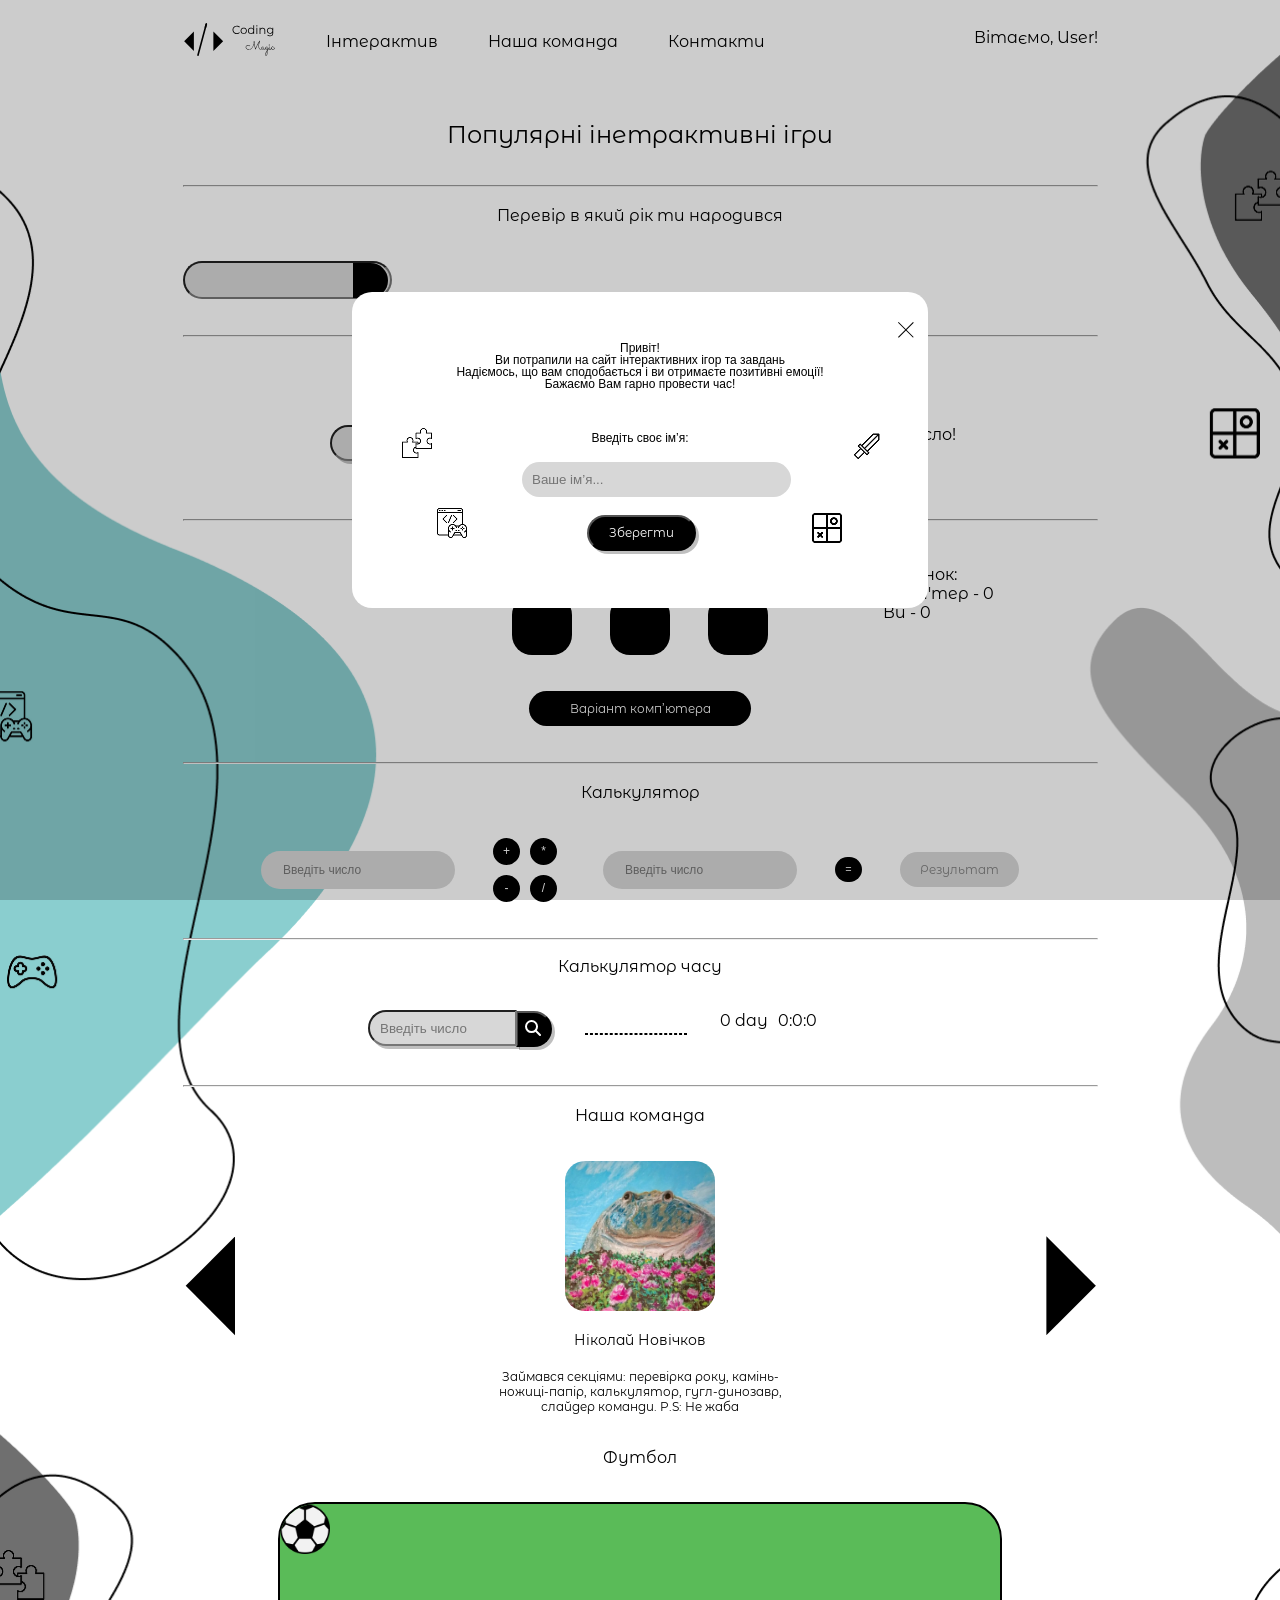
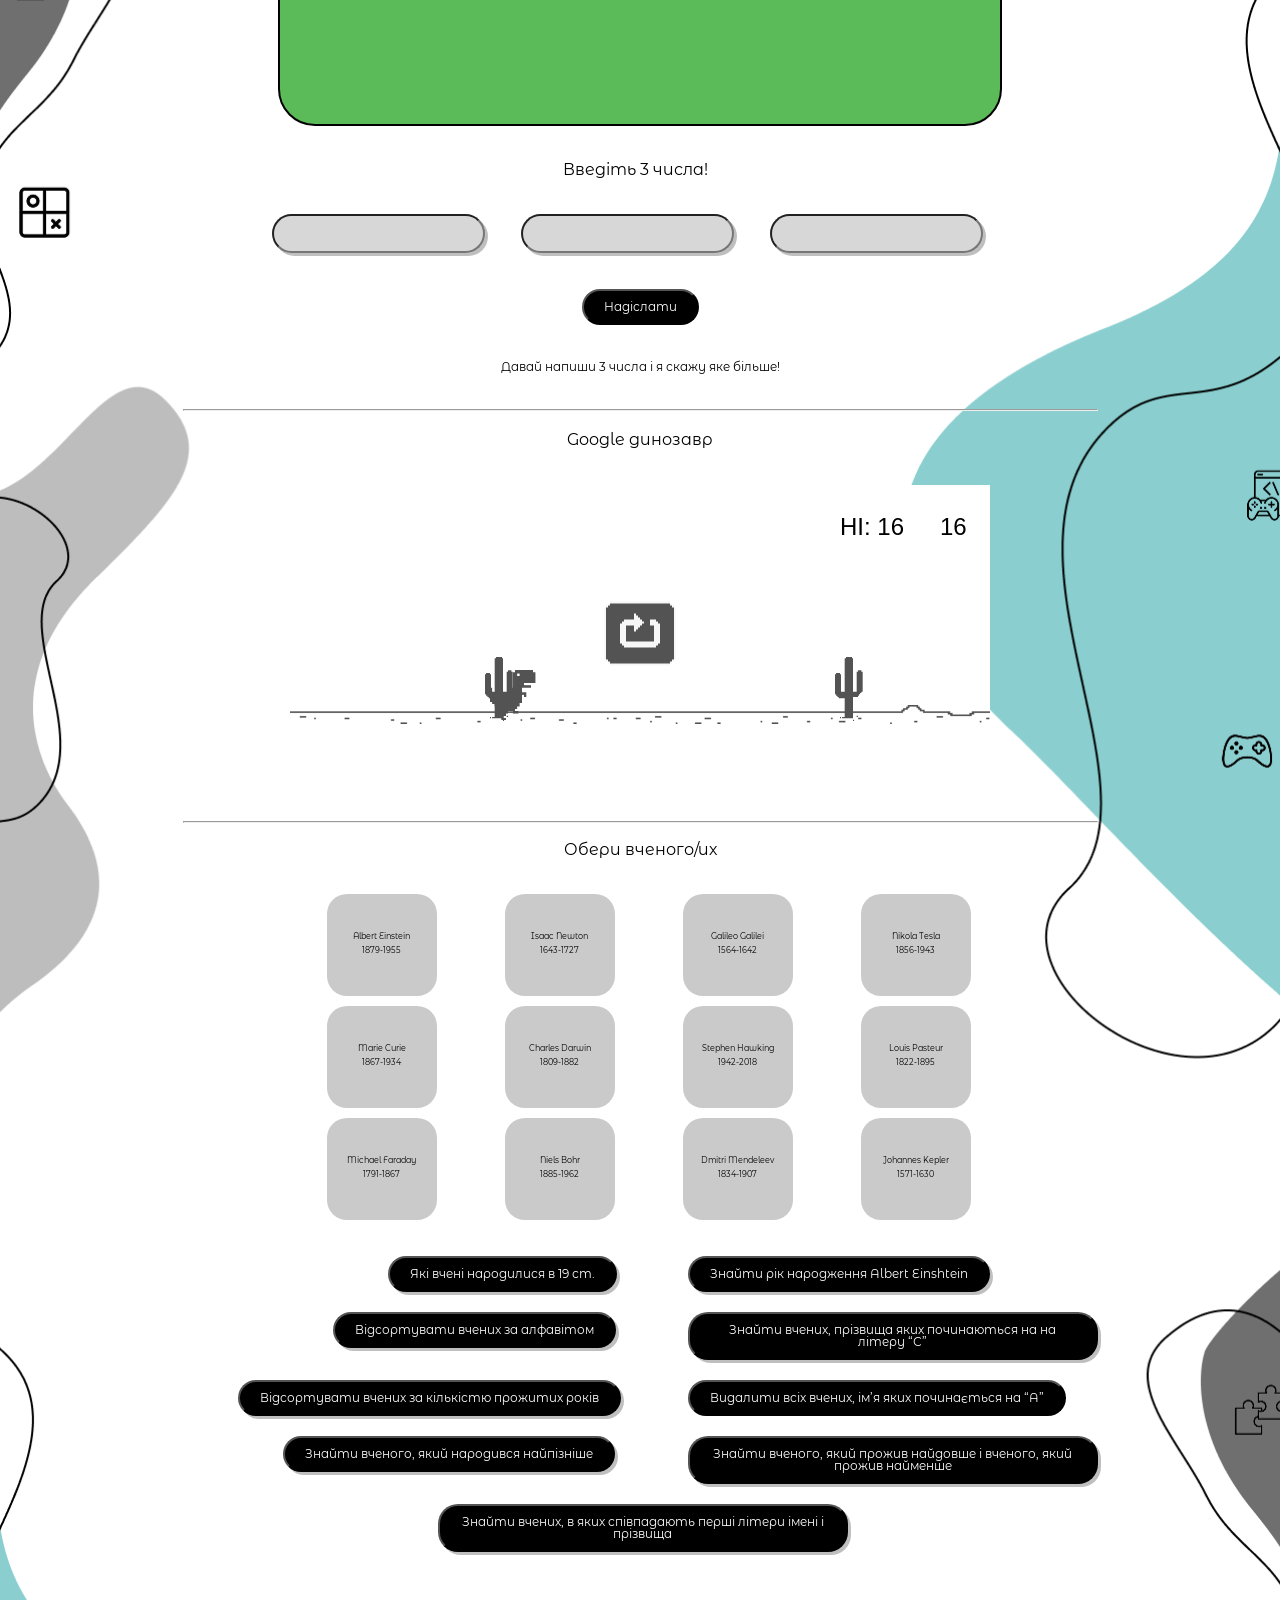
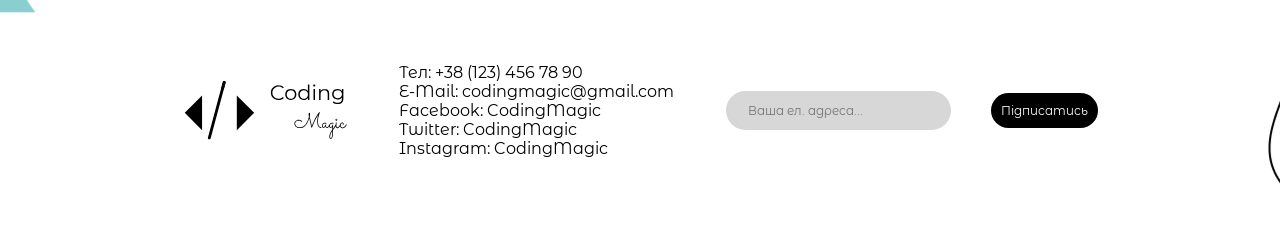
<file: index.html>
<!doctype html>
<html lang="en">
  <head>
    <meta charset="UTF-8" />
    <meta name="viewport" content="width=device-width, initial-scale=1.0" />
    <title>Coding Magic</title>
    <link rel="preconnect" href="https://fonts.googleapis.com" />
    <link rel="preconnect" href="https://fonts.gstatic.com" crossorigin />
    <link
      href="https://fonts.googleapis.com/css2?family=Montserrat+Alternates:ital,wght@0,100;0,200;0,300;0,400;0,500;0,600;0,700;0,800;0,900;1,100;1,200;1,300;1,400;1,500;1,600;1,700;1,800;1,900&display=swap"
      rel="stylesheet"
    />
    <link rel="preconnect" href="https://fonts.googleapis.com" />
    <link rel="preconnect" href="https://fonts.gstatic.com" crossorigin />
    <link
      href="https://fonts.googleapis.com/css2?family=Montserrat+Alternates:ital,wght@0,100;0,200;0,300;0,400;0,500;0,600;0,700;0,800;0,900;1,100;1,200;1,300;1,400;1,500;1,600;1,700;1,800;1,900&family=Sacramento&display=swap"
      rel="stylesheet"
    />

    <link rel="preconnect" href="https://fonts.googleapis.com" />
    <link rel="preconnect" href="https://fonts.gstatic.com" crossorigin />
    <link
      href="https://fonts.googleapis.com/css2?family=Press+Start+2P&display=swap"
      rel="stylesheet"
    />
    <link rel="stylesheet" href="./css/main.css" />
  </head>
  <body>

            <button class="btn-open" data-modal-open>відкрити модалку</button>
    <div class="backdrop is-hidden" data-modal>
      <div class="modal">
        <button class="btn-close" data-modal-close>
          <img src="./images/modal/Vector 234.png" alt="" />
        </button>
        <h2 class="modal-title">
          Привіт! <br />
          Ви потрапили на сайт інтерактивних ігор та завдань<br />
          Надіємось, що вам сподобається і ви отримаєте позитивні емоції!<br />
          Бажаємо Вам гарно провести час!<br />
        </h2>
        <p class="text-modal">Введіть своє ім’я:</p>
        <form action="" class="modal-form">
          <input
            type="text"
            name=""
            id=""
            placeholder="Ваше ім’я..."
            class="inp-modal"
          />
          <br />
          <button type="submit" class="modal-btn" data-modal-close data-modal-open-thank>Зберегти</button>
        </form>
        <img src="./images/modal/game-development 1.png" alt="" class="puzzle-img">
        <img src="./images/modal/puzzle 1.png" alt="" class="sword-img">
        <img src="./images/modal/sword 1.png" alt="" class="tic-tac-toe-img">
        <img src="./images/modal/tic-tac-toe 1.png" alt="" class="game-development-img">
      </div>
    </div>

     <div class="backdrop-thank is-hidden" data-modal-thank>
      <div class="modal-thank">
        <button class="btn-close-thank" data-modal-close-thank data-modal-close>
          <img src="./images/modal/Vector 234.png" alt="" />
        </button>
        <h2 class="modal-title-thank">
          Дякую за підписку!
        </h2>
        <img src="./images/modal/Group 133.png" alt="" class="modal-img-thank">
      </div>
    </div>




    <header class="header">
      <div class="container">
        <nav class="nav">
          <ul class="nav-list">
            <li class="nav-item">
              <svg class="logo">
                <use href="./images/symbol-defs.svg#icon-logo"></use>
              </svg>
            </li>
            <li class="nav-item"><a href="" class="nav-link">Інтерактив</a></li>
            <li class="nav-item">
              <a href="" class="nav-link">Наша команда</a>
            </li>
            <li class="nav-item"><a href="" class="nav-link">Контакти</a></li>
          </ul>
          <ul class="nav-user-pref">
            <li class="nav-pref">
              <button id="themeSwitch">
                <svg class="header-svg">
                  <use id="theme-visual" href="./images/Group71.svg"></use>
                </svg>
              </button>
            </li>
            <li class="nav-pref">
              <p>Вітаємо, <span id="username">User</span>!</p>
            </li>
          </ul>
        </nav>
      </div>
    </header>
    <main>
      <h1 class="site-title">Популярні інетрактивні ігри</h1>
      <section class="container intercalary-year-check">
        <hr />
        <br />
        <h3 class="title">Перевір в який рік ти народився</h3>

        <div class="iyc-wrapper">
          <form action="" class="intercalary-form">
            <input type="text" name="" id="iyc-input" />
            <button type="submit" id="iyc-btn">
              <svg class="iyc-svg">
                <use href="./images/Group 104.svg"></use>
              </svg>
            </button>
          </form>
          <p id="iyc-conclusion"></p>
        </div>
      </section>

      <section class="container number-guesser">
        <hr />
        <h2 class="title-second">Вгадай число яке загадав компютер</h2>
        <ul class="calc-list">
          <li class="calc-list-item">
            <form action="" class="guess-form">
              <input type="input" name="" class="input-num" />
              <button type="submit" class="btn-find">
                <img src="./images/Group 104.svg" alt="" />
              </button>
            </form>
          </li>
          <li class="calc-list-item"><p class="text">Вгадуй моє число!</p></li>
        </ul>
        <br />
      </section>

      <section class="container rock-paper-scissors">
        <hr />
        <br />
        <h2 class="title">Камінь - ножиці - папір</h2>
        <div class="rps-wrapper">
          <ul class="rps-options">
            <li class="rps-option">
              <button class="rps-btn" id="rock">
                <svg class="rps-svg"><use href="./images/stone.svg"></use></svg>
              </button>
            </li>
            <li class="rps-option">
              <button class="rps-btn" id="scissors">
                <svg class="rps-svg">
                  <use href="./images/scissors.svg"></use>
                </svg>
              </button>
            </li>
            <li class="rps-option">
              <button class="rps-btn" id="paper">
                <svg class="rps-svg"><use href="./images/paper.svg"></use></svg>
              </button>
            </li>
          </ul>
          <ul class="rps-scoretab">
            <li class="rps-score-item"><p class="rps-score">Рахунок:</p></li>
            <li class="rps-score-item">
              <p class="rps-score" id="rps-score">
                Комп'тер - <span id="ai-score"></span>
              </p>
            </li>
            <li class="rps-score-item">
              <p class="rps-score" id="rps-score">
                Ви - <span id="user-score"></span>
              </p>
            </li>
          </ul>
        </div>

        <p id="rpsConclusion"></p>
        <p class="rps-ai-choice">Варіант комп’ютера</p>
      </section>
      <section class="container calculator">
        <hr />
        <br />
        <h3 class="title">Калькулятор</h3>
        <div class="calculator-wrap">
          <input type="text" id="numb1" placeholder="Введіть число" />
          <ul class="operators">
            <li class="operator-item">
              <button class="operator-btn" id="plus">+</button>
            </li>
            <li class="operator-item">
              <button class="operator-btn" id="multiply-by">*</button>
            </li>
            <li class="operator-item">
              <button class="operator-btn" id="minus">-</button>
            </li>
            <li class="operator-item">
              <button class="operator-btn" id="devide-by">/</button>
            </li>
          </ul>
          <input type="text" id="numb2" placeholder="Введіть число" />
          <p class="equals">=</p>
          <p id="calculation-result">Результат</p>
        </div>
      </section>
      <section class="container time-calculator">
        <hr />
        <br />
        <h2 class="title-fifth">Калькулятор часу</h2>
        <ul class="time-list">
          <li class="time-list-item">
            <form action="">
              <input
                type="input"
                name=""
                class="input-time"
                placeholder="Введіть число"
              />
              <button type="submit" class="btn-find">
                <img src="./images/Group 104.svg" alt="" />
              </button>
            </form>
          </li>
          <li class="time-list-item">
            <div class="div-img"></div>
          </li>
          <li class="time-list-item">
            <p class="time-text">
              <span class="days">0</span> day<span class="hours">0</span>:<span
                class="minuts"
                >0</span
              >:<span class="seconds">0</span>
            </p>
          </li>
        </ul>
        <p class="warnings"></p>
      </section>
      <section class="container team-slider">
        <hr />
        <br />
        <h3 class="title">Наша команда</h3>
        <div class="team-slider-wrapper">
          <button id="team-left" class="team-btn">
            <svg class="team-svg">
              <use href="./images/symbol-defs.svg#icon-left"></use>
            </svg>
          </button>
          <div class="slider">
            <img src="" alt="" id="team-img" />
            <p id="team-name"></p>
            <p id="team-desc"></p>
          </div>
          <button id="team-right" class="team-btn">
            <svg class="team-svg">
              <use href="././images/symbol-defs.svg#icon-right"></use>
            </svg>
          </button>
        </div>
      </section>
      <section class="container football">
        <h2 class="football-title">Футбол</h2>
        <div class="grass">
          <img src="./images/ball.png" alt="" width="50" class="ball" />
        </div>
      </section>
      <section class="container 3-Numbers">
        <h2 class="title-3-num">Введіть 3 числа!</h2>
        <form action="" class="form-3num">
          <ul class="list-num">
            <li><input type="text" class="first-inp" /></li>
            <li><input type="text" class="second-inp" /></li>
            <li>
              <input type="text" class="third-inp" />
            </li>
          </ul>
          <button class="sub-button">Надіслати</button>
        </form>
        <p class="biggest-num">Давай напиши 3 числа і я скажу яке більше!</p>
      </section>
      <section class="container google-dino">
        <hr />
        <br />
        <h3 class="title">Google динозавр</h3>
        <div class="google-dino-wrapper">
          <button id="google-dino-restart" class="hide">
            <img src="./images/google-dino/restart.png" alt="" />
          </button>
          <canvas id="canvas" width="700" height="300"></canvas>
        </div>
      </section>
      <section class="scientist container">
        <hr />
        <br />
      <h2 class="title-scientist">Обери вченого/их</h2>
    <div class="div-scientist">
      <ul class="scientist-list">
        <li>
          <div class="scientist-1">
            <p class="text-scientist">
              Albert Einstein<br />
              <span>1879-1955</span>
            </p>
          </div>
        </li>

        <li>
          <div class="scientist-2">
            <p class="text-scientist">
              Isaac Newton<br />
              1643-1727
            </p>
          </div>
        </li>

        <li>
          <div class="scientist-3">
            <p class="text-scientist">
              Galileo Galilei<br />
              1564-1642
            </p>
          </div>
        </li>

        <li>
          <div class="scientist-4">
            <p class="text-scientist">
              Nikola Tesla<br />
              1856-1943
            </p>
          </div>
        </li>

        <li>
          <div class="scientist-5">
            <p class="text-scientist">
              Marie Curie<br />
              1867-1934
            </p>
          </div>
        </li>

        <li>
          <div class="scientist-6">
            <p class="text-scientist">
              Charles Darwin<br />
              1809-1882
            </p>
          </div>
        </li>

        <li>
          <div class="scientist-7">
            <p class="text-scientist">
              Stephen Hawking<br />
              1942-2018
            </p>
          </div>
        </li>

        <li>
          <div class="scientist-8">
            <p class="text-scientist">
              Louis Pasteur<br />
              1822-1895
            </p>
          </div>
        </li>

        <li>
          <div class="scientist-9">
            <p class="text-scientist">
              Michael Faraday<br />
              1791-1867
            </p>
          </div>
        </li>

        <li>
          <div class="scientist-10">
            <p class="text-scientist">
              Niels Bohr<br />
              1885-1962
            </p>
          </div>
        </li>

        <li>
          <div class="scientist-11">
            <p class="text-scientist">
              Dmitri Mendeleev<br />
              1834-1907
            </p>
          </div>
        </li>

        <li>
          <div class="scientist-12">
            <p class="text-scientist">
              Johannes Kepler<br />
              1571-1630
            </p>
          </div>
        </li>
      </ul>
    </div>
        <ul class="button-list">
          <li>
            <button type="button" class="btn1">
              Які вчені народилися в 19 ст.
            </button>
          </li>
          <li>
            <button type="button" class="btn2">
              Знайти рік народження Albert Einshtein
            </button>
          </li>
          <li>
            <button type="button" class="btn3">
              Відсортувати вчених за алфавітом
            </button>
          </li>
          <li>
            <button type="button" class="btn4">
              Знайти вчених, прізвища яких починаються на на літеру “С”
            </button>
          </li>
          <li>
            <button type="button" class="btn5">
              Відсортувати вчених за кількістю прожитих років
            </button>
          </li>
          <li>
            <button type="button" class="btn6">
              Видалити всіх вчених, ім’я яких починається на “А”
            </button>
          </li>
          <li>
            <button type="button" class="btn7">
              Знайти вченого, який народився найпізніше
            </button>
          </li>
          <li>
            <button type="button" class="btn8">
              Знайти вченого, який прожив найдовше і вченого, який прожив
              найменше
            </button>
          </li>
          <li class="last-button">
            <button type="button" class="btn9">
              Знайти вчених, в яких співпадають перші літери імені і прізвища
            </button>
          </li>
        </ul>
      </section>
      
    </main>
    <footer class="footer">
      <div class="container">
        <ul class="footer-list">
          <li class="footer-item">
            <svg class="footer-svg">
              <use href="./images/symbol-defs.svg#icon-logo"></use>
            </svg>
          </li>
          <li class="footer-item">
            <ul class="footer-contacts">
              <li class="footer-contact-item">
                <p class="contact">Тел: +38 (123) 456 78 90</p>
              </li>
              <li class="footer-contact-item">
                <p class="contact">E-Mail: codingmagic@gmail.com</p>
              </li>
              <li class="footer-contact-item">
                <p class="contact">Facebook: CodingMagic</p>
              </li>
              <li class="footer-contact-item">
                <p class="contact">Twitter: CodingMagic</p>
              </li>
              <li class="footer-contact-item">
                <p class="contact">Instagram: CodingMagic</p>
              </li>
            </ul>
          </li>
          <li class="footer-item">
            <form action="" class="footer-form">
              <input
                type="text"
                class="footer-input"
                placeholder="Ваша ел. адреса..."
              />
              <button class="footer-btn" type="submit">Підписатись</button>
            </form>
          </li>
        </ul>
      </div>
    </footer>
    <script type="module" src="./js/intercalary.js"></script>
    <script type="module" src="./js/rock-paper-scissors.js"></script>
    <script type="module" src="./js/calculator.js"></script>
    <script type="module" src="./js/slider.js"></script>
    <script type="module" src="./js/google-dino.js"></script>
    <script type="module" src="./js/guess-number.js"></script>
    <script type="module" src="./js/time-calculator.js"></script>
    <script type="module" src="./js/football.js"></script>
    <script type="module" src="./js/3-numbers.js"></script>
        <script type="module" src="./js/scientist.js"></script>
    <script type="module" src="./js/modal.js"></script>
    <script type="module" src="./js/theme.js"></script>
  </body>
</html>
</file>
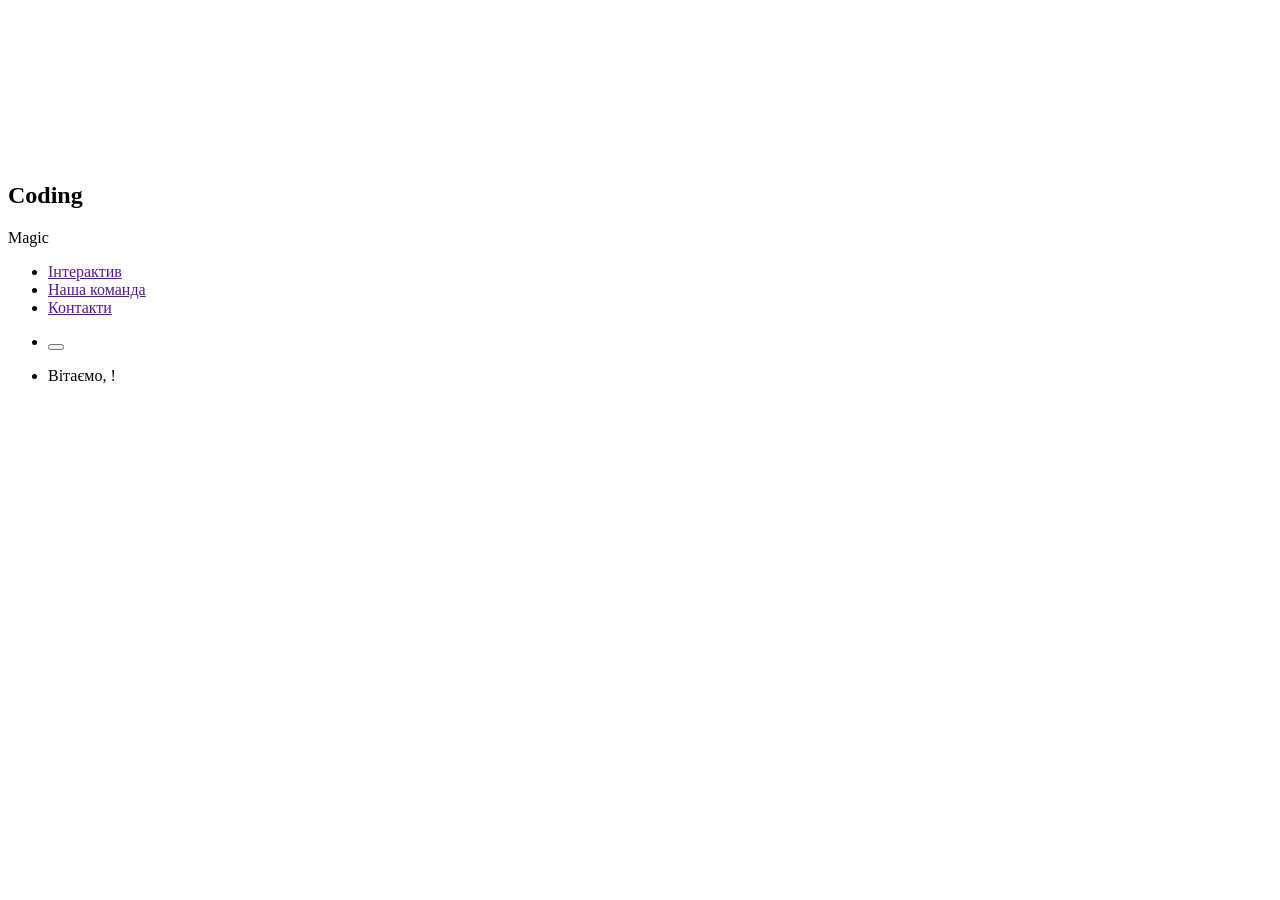
<file: html-files/index.html>
<!doctype html>
<html lang="en">
  <head>
    <meta charset="UTF-8" />
    <meta name="viewport" content="width=device-width, initial-scale=1.0" />
    <title>Coding Magic</title>
  </head>
  <body>
    <header class="header">
      <nav class="nav">
        <div class="logo">
          <svg class="icon"></svg>
          <h1 class="top-logo">Coding</h1>
          <p class="sub-logo">Magic</p>
        </div>
        <ul class="nav-list">
          <li class="nav-item"><a href="" class="nav-link">Інтерактив</a></li>
          <li class="nav-item"><a href="" class="nav-link">Наша команда</a></li>
          <li class="nav-item"><a href="" class="nav-link">Контакти</a></li>
        </ul>
        <ul class="nav-user-pref">
          <li class="nav-pref"><button id="themeSwitch"></button></li>
          <li class="nav-pref">
            <p>Вітаємо, <span id="username"></span>!</p>
          </li>
        </ul>
      </nav>
    </header>
  </body>
</html>
</file>
<file: css/main.css>
* {
  margin: 0;
  padding: 0;
}

ul {
  list-style: none;
}

a {
  text-decoration: none;
}

body {
  font-family: "Montserrat Alternates", sans-serif;
}

.title {
  font-weight: 400;
  font-size: 16px;
  text-align: center;
  color: #000000;
  margin-bottom: 36px;
}

section {
  margin-bottom: 36px;
}

button {
  cursor: pointer;
}

.black {
  background-color: #000000 !important;
  color: #ffffff !important;
  fill: #ffffff !important;
}

.white-border {
  border: 3px solid #ffffff !important;
}

.black a {
  color: #ffffff !important;
}

.black svg {
  fill: #ffffff !important;
}

.container {
  width: 915px;
  padding: 0 175px;
  margin-left: auto;
  margin-right: auto;
}

body {
  background-image: url("/images/Group 141 (1).png");
  z-index: -99999;
  background-repeat: no-repeat;
  background-position: center;
  background-size: cover;
}

.logo {
  width: 93px;
  height: 38px;
  fill: #000000;
}

.intercalary-form {
  display: -webkit-box;
  display: -ms-flexbox;
  display: flex;
  -webkit-box-align: center;
      -ms-flex-align: center;
          align-items: center;
  position: relative;
}

#iyc-input {
  background-color: #d7d7d7;
  color: #7e7e7e;
  border-radius: 20px;
  font-size: 12px;
  line-height: 100%;
  padding: 10px 45px 10px 10px;
}

#iyc-btn {
  width: 35px;
  height: 35px;
  background-color: black;
  border-color: transparent;
  border-top-right-radius: 20px;
  border-bottom-right-radius: 20px;
  position: absolute;
  left: 170px;
}

.iyc-svg {
  padding: 5px;
  fill: black;
  width: 35px;
  height: 35px;
}

.iyc-wrapper {
  display: -webkit-box;
  display: -ms-flexbox;
  display: flex;
  -webkit-box-pack: justify;
      -ms-flex-pack: justify;
          justify-content: space-between;
}

.site-title {
  font-weight: 400;
  font-size: 24px;
  text-align: center;
  margin-bottom: 36px;
}

.rps-btn {
  background-color: black;
  width: 60px;
  height: 60px;
  border-radius: 20px;
  border-color: transparent;
  padding: 10px;
}

.rps-svg {
  width: 40px;
  height: 40px;
  padding-right: 5px;
}

.rock-paper-scissors {
  position: relative;
}

.rps-options {
  display: -webkit-box;
  display: -ms-flexbox;
  display: flex;
  -webkit-box-pack: center;
      -ms-flex-pack: center;
          justify-content: center;
  gap: 38px;
  margin-bottom: 36px;
  padding-left: 0px;
}

#rpsConclusion {
  text-align: center;
}

.rps-ai-choice {
  background-color: black;
  color: white;
  text-align: center;
  margin-left: auto;
  margin-right: auto;
  width: 182px;
  padding: 10px 20px;
  border-radius: 20px;
  border-color: transparent;
  font-family: "Montserrat Alternates", sans-serif;
  font-size: 12px;
}

.rps-scoretab {
  position: absolute;
  right: 104px;
  top: -30px;
}

.rps-wrapper {
  position: relative;
}

.calculator-wrap {
  display: -webkit-box;
  display: -ms-flexbox;
  display: flex;
  gap: 38px;
  -webkit-box-pack: center;
      -ms-flex-pack: center;
          justify-content: center;
  -webkit-box-align: center;
      -ms-flex-align: center;
          align-items: center;
  padding: 0px;
}

.operators {
  display: -webkit-box;
  display: -ms-flexbox;
  display: flex;
  gap: 10px;
  -ms-flex-wrap: wrap;
      flex-wrap: wrap;
  width: 72px;
}

#numb1,
#numb2 {
  padding: 10px 20px;
  background-color: #d7d7d7;
  border-color: transparent;
  border-radius: 20px;
  font-size: 12px;
  color: #7e7e7e;
}

.operator-btn {
  border-radius: 20px;
  background-color: black;
  border-color: transparent;
  color: white;
  width: 27px;
  height: 27px;
  font-size: 12px;
}

.equals {
  border-radius: 20px;
  background-color: black;
  border-color: transparent;
  color: white;
  padding: 5px 10px;
  font-size: 12px;
}

#calculation-result {
  padding: 10px 20px;
  background-color: #d7d7d7;
  border-color: transparent;
  border-radius: 20px;
  font-size: 12px;
  color: #7e7e7e;
}

.title-second {
  font-family: "Montserrat Alternates";
  font-weight: 400;
  font-size: 16px;
  line-height: 100%;
  letter-spacing: 0%;
  text-align: center;
  margin-top: 36px;
}

.calc-list {
  display: -webkit-box;
  display: -ms-flexbox;
  display: flex;
  -ms-flex-pack: distribute;
      justify-content: space-around;
}

.input-num {
  width: 90px;
  height: 12px;
  padding-top: 10px;
  padding-right: 45px;
  padding-bottom: 10px;
  padding-left: 10px;
  gap: 10px;
  border-top-left-radius: 20px;
  border-bottom-left-radius: 20px;
  position: relative;
  bottom: 3px;
  left: 5px;
  -webkit-box-shadow: 3px 3px 0px 0px rgba(0, 0, 0, 0.25);
          box-shadow: 3px 3px 0px 0px rgba(0, 0, 0, 0.25);
  background-color: rgb(215, 215, 215);
}

.input-num::-webkit-input-placeholder {
  font-family: "Montserrat Alternates";
  font-weight: 400;
  font-size: 12px;
  line-height: 100%;
  letter-spacing: 0%;
}

.input-num::-moz-placeholder {
  font-family: "Montserrat Alternates";
  font-weight: 400;
  font-size: 12px;
  line-height: 100%;
  letter-spacing: 0%;
}

.input-num:-ms-input-placeholder {
  font-family: "Montserrat Alternates";
  font-weight: 400;
  font-size: 12px;
  line-height: 100%;
  letter-spacing: 0%;
}

.input-num::-ms-input-placeholder {
  font-family: "Montserrat Alternates";
  font-weight: 400;
  font-size: 12px;
  line-height: 100%;
  letter-spacing: 0%;
}

.input-num::placeholder {
  font-family: "Montserrat Alternates";
  font-weight: 400;
  font-size: 12px;
  line-height: 100%;
  letter-spacing: 0%;
}

.btn-find {
  width: 35px;
  height: 35px;
  border-top-right-radius: 20px;
  border-bottom-right-radius: 20px;
  gap: 10px;
  padding-top: 7px;
  padding-bottom: 25px;
  padding-left: 7px;
  padding-right: 25px;
  background-color: black;
  -webkit-box-shadow: 3px 3px 0px 0px rgba(0, 0, 0, 0.25);
          box-shadow: 3px 3px 0px 0px rgba(0, 0, 0, 0.25);
}

.calc-list-item {
  margin-top: 36px;
}

.false {
  color: red;
}

.true {
  color: rgb(3, 153, 0);
}

.football-title {
  font-family: "Montserrat Alternates", sans-serif;
  font-weight: 400;
  font-size: 16px;
  line-height: 100%;
  letter-spacing: 0%;
  text-align: center;
}

.grass {
  width: 720px;
  height: 220px;
  border-radius: 37px;
  border-width: 2px;
  background: rgb(90, 187, 88);
  border: 2px solid rgb(0, 0, 0);
  position: relative;
  overflow: hidden;
  margin: 0 auto;
  margin-top: 36px;
}

.ball {
  width: 50px;
  height: 50px;
  position: absolute;
  left: 0;
  top: 0;
  -webkit-transition-duration: 300ms;
          transition-duration: 300ms;
}

.title-3-num {
  font-family: "Montserrat Alternates" sans-serif;
  font-weight: 400;
  font-size: 16px;
  line-height: 100%;
  letter-spacing: 0%;
  text-align: center;
  margin-right: 10px;
}

.list-num {
  display: -webkit-box;
  display: -ms-flexbox;
  display: flex;
  -webkit-box-pack: center;
      -ms-flex-pack: center;
          justify-content: center;
  gap: 36px;
  margin-top: 36px;
  margin-right: 25px;
}

.first-inp {
  border-radius: 20px;
  padding-top: 10px;
  padding-right: 20px;
  padding-bottom: 10px;
  padding-left: 20px;
  gap: 10px;
  background-color: rgb(215, 215, 215);
  -webkit-box-shadow: 3px 3px 0px 0px rgba(0, 0, 0, 0.25);
          box-shadow: 3px 3px 0px 0px rgba(0, 0, 0, 0.25);
}

.second-inp {
  border-radius: 20px;
  padding-top: 10px;
  padding-right: 20px;
  padding-bottom: 10px;
  padding-left: 20px;
  gap: 10px;
  background-color: rgb(215, 215, 215);
  -webkit-box-shadow: 3px 3px 0px 0px rgba(0, 0, 0, 0.25);
          box-shadow: 3px 3px 0px 0px rgba(0, 0, 0, 0.25);
}

.third-inp {
  border-radius: 20px;
  padding-top: 10px;
  padding-right: 20px;
  padding-bottom: 10px;
  padding-left: 20px;
  gap: 10px;
  background-color: rgb(215, 215, 215);
  -webkit-box-shadow: 3px 3px 0px 0px rgba(0, 0, 0, 0.25);
          box-shadow: 3px 3px 0px 0px rgba(0, 0, 0, 0.25);
}

.biggest-num {
  font-family: "Montserrat Alternates", sans-serif;
  font-weight: 400;
  font-size: 12px;
  line-height: 100%;
  letter-spacing: 0%;
  text-align: center;
}

.sub-button {
  display: -webkit-box;
  display: -ms-flexbox;
  display: flex;
  margin: auto;
  border-radius: 20px;
  padding-top: 10px;
  padding-right: 20px;
  padding-bottom: 10px;
  padding-left: 20px;
  gap: 10px;
  background: rgb(0, 0, 0);
  text-align: center;
  font-family: "Montserrat Alternates", sans-serif;
  font-weight: 400;
  font-size: 12px;
  line-height: 100%;
  letter-spacing: 0%;
  color: white;
  margin-top: 36px;
  margin-bottom: 36px;
}

.title-second {
  font-family: "Montserrat Alternates";
  font-weight: 400;
  font-size: 16px;
  line-height: 100%;
  letter-spacing: 0%;
  text-align: center;
  margin-top: 36px;
}

.calc-list {
  display: -webkit-box;
  display: -ms-flexbox;
  display: flex;
  -ms-flex-pack: distribute;
      justify-content: space-around;
}

.input-num {
  width: 90px;
  height: 12px;
  padding-top: 10px;
  padding-right: 45px;
  padding-bottom: 10px;
  padding-left: 10px;
  gap: 10px;
  border-top-left-radius: 20px;
  border-bottom-left-radius: 20px;
  position: relative;
  bottom: 3px;
  left: 5px;
  -webkit-box-shadow: 3px 3px 0px 0px rgba(0, 0, 0, 0.25);
          box-shadow: 3px 3px 0px 0px rgba(0, 0, 0, 0.25);
  background-color: rgb(215, 215, 215);
}

.input-num::-webkit-input-placeholder {
  font-family: "Montserrat Alternates";
  font-weight: 400;
  font-size: 12px;
  line-height: 100%;
  letter-spacing: 0%;
}

.input-num::-moz-placeholder {
  font-family: "Montserrat Alternates";
  font-weight: 400;
  font-size: 12px;
  line-height: 100%;
  letter-spacing: 0%;
}

.input-num:-ms-input-placeholder {
  font-family: "Montserrat Alternates";
  font-weight: 400;
  font-size: 12px;
  line-height: 100%;
  letter-spacing: 0%;
}

.input-num::-ms-input-placeholder {
  font-family: "Montserrat Alternates";
  font-weight: 400;
  font-size: 12px;
  line-height: 100%;
  letter-spacing: 0%;
}

.input-num::placeholder {
  font-family: "Montserrat Alternates";
  font-weight: 400;
  font-size: 12px;
  line-height: 100%;
  letter-spacing: 0%;
}

.btn-find {
  width: 35px;
  height: 35px;
  border-top-right-radius: 20px;
  border-bottom-right-radius: 20px;
  gap: 10px;
  padding-top: 7px;
  padding-bottom: 25px;
  padding-left: 7px;
  padding-right: 25px;
  background-color: black;
  -webkit-box-shadow: 3px 3px 0px 0px rgba(0, 0, 0, 0.25);
          box-shadow: 3px 3px 0px 0px rgba(0, 0, 0, 0.25);
}

.calc-list-item {
  margin-top: 36px;
}

.false {
  color: red;
}

.true {
  color: rgb(3, 153, 0);
}

.team-slider-wrapper {
  display: -webkit-box;
  display: -ms-flexbox;
  display: flex;
  -webkit-box-pack: justify;
      -ms-flex-pack: justify;
          justify-content: space-between;
}

#team-img {
  width: 150px;
  height: 150px;
  border-radius: 20px;
  margin-bottom: 20px;
}

#team-name {
  text-align: center;
  font-weight: 400;
  font-size: 14px;
  margin-bottom: 20px;
}

#team-desc {
  text-align: center;
  font-weight: 400;
  font-size: 12px;
  width: 315px;
}

.slider {
  display: -webkit-box;
  display: -ms-flexbox;
  display: flex;
  -webkit-box-orient: vertical;
  -webkit-box-direction: normal;
      -ms-flex-direction: column;
          flex-direction: column;
  -webkit-box-align: center;
      -ms-flex-align: center;
          align-items: center;
}

.team-btn {
  border-color: transparent;
  background-color: transparent;
}

.team-svg {
  width: 50px;
}

.google-dino-wrapper {
  display: -webkit-box;
  display: -ms-flexbox;
  display: flex;
  -webkit-box-pack: center;
      -ms-flex-pack: center;
          justify-content: center;
  position: relative;
}

#google-dino-restart {
  background-color: transparent;
  border-color: transparent;
  position: absolute;
  top: 50%;
  left: 50%;
  -webkit-transform: translate(-50%, -50%);
          transform: translate(-50%, -50%);
}

.hide {
  display: none;
}

#canvas {
  background-color: white;
}

ul {
  list-style: none;
}

a {
  text-decoration: none;
}

body {
  font-family: "Montserrat Alternates", sans-serif;
}

section {
  margin-bottom: 36px;
}

.container {
  width: 915px;
  padding: 0 175px;
  margin-left: auto;
  margin-right: auto;
}

.title-fifth {
  font-family: "Montserrat Alternates";
  font-weight: 400;
  font-size: 16px;
  line-height: 100%;
  letter-spacing: 0%;
  text-align: center;
}

.div-img {
  width: 100px;
  height: 0px;
  border-width: 1px;
  border-style: dashed;
}

.btn-find {
  width: 35px;
  height: 35px;
  border-top-right-radius: 20px;
  border-bottom-right-radius: 20px;
  gap: 10px;
  padding-top: 7px;
  padding-bottom: 25px;
  padding-left: 7px;
  padding-right: 25px;
  background-color: black;
  -webkit-box-shadow: 3px 3px 0px 0px rgba(0, 0, 0, 0.25);
          box-shadow: 3px 3px 0px 0px rgba(0, 0, 0, 0.25);
}

.input-time {
  width: 90px;
  height: 12px;
  padding-top: 10px;
  padding-right: 45px;
  padding-bottom: 10px;
  padding-left: 10px;
  gap: 10px;
  border-top-left-radius: 20px;
  border-bottom-left-radius: 20px;
  position: relative;
  bottom: 3px;
  left: 5px;
  -webkit-box-shadow: 3px 3px 0px 0px rgba(0, 0, 0, 0.25);
          box-shadow: 3px 3px 0px 0px rgba(0, 0, 0, 0.25);
  background-color: rgb(215, 215, 215);
}

.input-num::-webkit-input-placeholder {
  font-family: "Montserrat Alternates";
  font-weight: 400;
  font-size: 12px;
  line-height: 100%;
  letter-spacing: 0%;
}

.input-num::-moz-placeholder {
  font-family: "Montserrat Alternates";
  font-weight: 400;
  font-size: 12px;
  line-height: 100%;
  letter-spacing: 0%;
}

.input-num:-ms-input-placeholder {
  font-family: "Montserrat Alternates";
  font-weight: 400;
  font-size: 12px;
  line-height: 100%;
  letter-spacing: 0%;
}

.input-num::-ms-input-placeholder {
  font-family: "Montserrat Alternates";
  font-weight: 400;
  font-size: 12px;
  line-height: 100%;
  letter-spacing: 0%;
}

.input-num::placeholder {
  font-family: "Montserrat Alternates";
  font-weight: 400;
  font-size: 12px;
  line-height: 100%;
  letter-spacing: 0%;
}

.time-list {
  display: -webkit-box;
  display: -ms-flexbox;
  display: flex;
  gap: 33px;
  -webkit-box-pack: center;
      -ms-flex-pack: center;
          justify-content: center;
  margin-top: 36px;
  margin-right: 100px;
}

.hours {
  margin-left: 10px;
}

.div-img {
  margin-top: 22px;
}

.warnings {
  text-align: center;
}

.backdrop {
  position: fixed;
  top: 0;
  left: 0;
  width: 100vw;
  height: 100vh;
  background-color: rgba(0, 0, 0, 0.2);
  z-index: 100;
  -webkit-transition: opacity 400ms ease-in-out, visibility 400ms ease-in-out;
  transition: opacity 400ms ease-in-out, visibility 400ms ease-in-out;
}

.is-hidden {
  display: none;
}

.modal {
  width: 576px;
  height: 316px;
  background-color: #fff;
  border-radius: 20px;
  position: relative;
  top: 50%;
  left: 50%;
  -webkit-transform: translate(-50%, -50%);
          transform: translate(-50%, -50%);
  -webkit-transition: opacity 250ms cubic-bezier(0.4, 0, 0.2, 1) ease-in-out;
  transition: opacity 250ms cubic-bezier(0.4, 0, 0.2, 1) ease-in-out;
}

.btn-close {
  border: none;
  background-color: #fff;
  margin-left: 546px;
  margin-top: 30px;
}

.modal-title {
  font-family: "Inter", sans-serif;
  font-weight: 400;
  font-size: 12px;
  line-height: 100%;
  letter-spacing: 0%;
  text-align: center;
}

.text-modal {
  font-family: "Inter", sans-serif;
  font-weight: 400;
  font-size: 12px;
  line-height: 100%;
  letter-spacing: 0%;
  text-align: center;
  margin-top: 42px;
}

.inp-modal {
  border-radius: 20px;
  padding-top: 10px;
  padding-right: 90px;
  padding-bottom: 10px;
  padding-left: 10px;
  gap: 10px;
  background: rgb(215, 215, 215);
  border: none;
  margin-left: 170px;
  margin-top: 18px;
}

.modal-btn {
  border-radius: 20px;
  padding-top: 10px;
  padding-right: 20px;
  padding-bottom: 10px;
  padding-left: 20px;
  gap: 10px;
  background: rgb(0, 0, 0);
  -webkit-box-shadow: 3px 3px 0px 0px rgba(0, 0, 0, 0.25);
          box-shadow: 3px 3px 0px 0px rgba(0, 0, 0, 0.25);
  color: white;
  font-family: "Montserrat Alternates", sans-serif;
  font-weight: 400;
  font-size: 12px;
  line-height: 100%;
  letter-spacing: 0%;
  margin-left: 235px;
  margin-top: 18px;
}

.backdrop-thank {
  position: fixed;
  top: 0;
  left: 0;
  width: 100vw;
  height: 100vh;
  background-color: rgba(0, 0, 0, 0.2);
  z-index: 100;
  -webkit-transition: opacity 400ms ease-in-out, visibility 400ms ease-in-out;
  transition: opacity 400ms ease-in-out, visibility 400ms ease-in-out;
}

.modal-thank {
  width: 463px;
  height: 245px;
  background-color: #fff;
  border-radius: 20px;
  position: relative;
  top: 50%;
  left: 50%;
  -webkit-transform: translate(-50%, -50%);
          transform: translate(-50%, -50%);
  -webkit-transition: opacity 250ms cubic-bezier(0.4, 0, 0.2, 1) ease-in-out;
  transition: opacity 250ms cubic-bezier(0.4, 0, 0.2, 1) ease-in-out;
}

.modal-title-thank {
  font-family: "Inter", sans-serif;
  font-weight: 400;
  font-size: 20px;
  line-height: 100%;
  letter-spacing: 0%;
  text-align: center;
  margin-top: 59px;
  margin-bottom: 138px;
}

.btn-close-thank {
  border: none;
  background-color: #fff;
  margin-left: 425px;
  margin-top: 30px;
}

.btn-open {
  display: none;
}

.modal-img-thank {
  position: absolute;
  bottom: 50px;
  left: 45px;
}

.puzzle-img {
  position: absolute;
  bottom: 70px;
  left: 85px;
  width: 30px;
  height: 30px;
}

.sword-img {
  position: absolute;
  bottom: 150px;
  left: 50px;
  width: 30px;
  height: 30px;
}

.tic-tac-toe-img {
  position: absolute;
  left: 500px;
  bottom: 147px;
  width: 30px;
  height: 30px;
}

.game-development-img {
  position: absolute;
  left: 460px;
  bottom: 65px;
  width: 30px;
  height: 30px;
}

.title-scientist {
  font-family: "Montserrat Alternates", sans-serif;
  font-weight: 400;
  font-size: 16px;
  line-height: 100%;
  letter-spacing: 0%;
  text-align: center;
  margin-bottom: 36px;
}

.button-list {
  display: grid;
  grid-template-columns: repeat(2, 1fr);
  gap: 20px 40px;
  list-style: none;
  margin-top: 36px;
  margin-left: 55px;
}

.scientist-list {
  display: -webkit-box;
  display: -ms-flexbox;
  display: flex;
  -ms-flex-wrap: wrap;
      flex-wrap: wrap;
  gap: 10px 10px;
  -webkit-box-pack: center;
      -ms-flex-pack: center;
          justify-content: center;
  margin-left: 75px;
}

.scientist-list li {
  width: 20%;
}

.btn1 {
  border-radius: 20px;
  padding-top: 10px;
  padding-right: 20px;
  padding-bottom: 10px;
  padding-left: 20px;
  gap: 10px;
  background: rgb(0, 0, 0);
  -webkit-box-shadow: 3px 3px 0px 0px rgba(0, 0, 0, 0.25);
          box-shadow: 3px 3px 0px 0px rgba(0, 0, 0, 0.25);
  color: white;
  font-family: "Montserrat Alternates", sans-serif;
  font-weight: 400;
  font-size: 12px;
  line-height: 100%;
  letter-spacing: 0%;
  text-align: right;
  margin-left: 150px;
}

.btn2 {
  border-radius: 20px;
  padding-top: 10px;
  padding-right: 20px;
  padding-bottom: 10px;
  padding-left: 20px;
  gap: 10px;
  background: rgb(0, 0, 0);
  -webkit-box-shadow: 3px 3px 0px 0px rgba(0, 0, 0, 0.25);
          box-shadow: 3px 3px 0px 0px rgba(0, 0, 0, 0.25);
  color: white;
  font-family: "Montserrat Alternates", sans-serif;
  font-weight: 400;
  font-size: 12px;
  line-height: 100%;
  letter-spacing: 0%;
}

.btn3 {
  border-radius: 20px;
  padding-top: 10px;
  padding-right: 20px;
  padding-bottom: 10px;
  padding-left: 20px;
  gap: 10px;
  background: rgb(0, 0, 0);
  -webkit-box-shadow: 3px 3px 0px 0px rgba(0, 0, 0, 0.25);
          box-shadow: 3px 3px 0px 0px rgba(0, 0, 0, 0.25);
  color: white;
  font-family: "Montserrat Alternates", sans-serif;
  font-weight: 400;
  font-size: 12px;
  line-height: 100%;
  letter-spacing: 0%;
  text-align: right;
  margin-left: 95px;
}

.btn4 {
  border-radius: 20px;
  padding-top: 10px;
  padding-right: 20px;
  padding-bottom: 10px;
  padding-left: 20px;
  gap: 10px;
  background: rgb(0, 0, 0);
  -webkit-box-shadow: 3px 3px 0px 0px rgba(0, 0, 0, 0.25);
          box-shadow: 3px 3px 0px 0px rgba(0, 0, 0, 0.25);
  color: white;
  font-family: "Montserrat Alternates", sans-serif;
  font-weight: 400;
  font-size: 12px;
  line-height: 100%;
  letter-spacing: 0%;
}

.btn5 {
  border-radius: 20px;
  padding-top: 10px;
  padding-right: 20px;
  padding-bottom: 10px;
  padding-left: 20px;
  gap: 10px;
  background: rgb(0, 0, 0);
  -webkit-box-shadow: 3px 3px 0px 0px rgba(0, 0, 0, 0.25);
          box-shadow: 3px 3px 0px 0px rgba(0, 0, 0, 0.25);
  color: white;
  font-family: "Montserrat Alternates", sans-serif;
  font-weight: 400;
  font-size: 12px;
  line-height: 100%;
  letter-spacing: 0%;
  text-align: right;
  margin-left: 0px;
}

.btn6 {
  border-radius: 20px;
  padding-top: 10px;
  padding-right: 20px;
  padding-bottom: 10px;
  padding-left: 20px;
  gap: 10px;
  background: rgb(0, 0, 0);
  color: white;
  font-family: "Montserrat Alternates", sans-serif;
  font-weight: 400;
  font-size: 12px;
  line-height: 100%;
  letter-spacing: 0%;
}

.btn7 {
  border-radius: 20px;
  padding-top: 10px;
  padding-right: 20px;
  padding-bottom: 10px;
  padding-left: 20px;
  gap: 10px;
  background: rgb(0, 0, 0);
  -webkit-box-shadow: 3px 3px 0px 0px rgba(0, 0, 0, 0.25);
          box-shadow: 3px 3px 0px 0px rgba(0, 0, 0, 0.25);
  color: white;
  font-family: "Montserrat Alternates", sans-serif;
  font-weight: 400;
  font-size: 12px;
  line-height: 100%;
  letter-spacing: 0%;
  text-align: left;
  margin-left: 45px;
}

.btn8 {
  border-radius: 20px;
  padding-top: 10px;
  padding-right: 20px;
  padding-bottom: 10px;
  padding-left: 20px;
  gap: 10px;
  background: rgb(0, 0, 0);
  -webkit-box-shadow: 3px 3px 0px 0px rgba(0, 0, 0, 0.25);
          box-shadow: 3px 3px 0px 0px rgba(0, 0, 0, 0.25);
  color: white;
  font-family: "Montserrat Alternates", sans-serif;
  font-weight: 400;
  font-size: 12px;
  line-height: 100%;
  letter-spacing: 0%;
}

.btn9 {
  border-radius: 20px;
  padding-top: 10px;
  padding-right: 20px;
  padding-bottom: 10px;
  padding-left: 20px;
  gap: 10px;
  grid-column: span 2/span 2;
  background: rgb(0, 0, 0);
  -webkit-box-shadow: 3px 3px 0px 0px rgba(0, 0, 0, 0.25);
          box-shadow: 3px 3px 0px 0px rgba(0, 0, 0, 0.25);
  color: white;
  font-family: "Montserrat Alternates", sans-serif;
  font-weight: 400;
  font-size: 12px;
  line-height: 100%;
  letter-spacing: 0%;
  text-align: center;
  position: relative;
  left: 200px;
}

.scientist-1 {
  width: 110px;
  height: 80px;
  border-radius: 20px;
  background: rgb(202, 202, 202);
  text-align: center;
  padding-top: 22px;
  font-family: "Montserrat Alternates", sans-serif;
  font-weight: 400;
  font-size: 8px;
  line-height: 170%;
  letter-spacing: 0%;
  text-align: center;
}

.scientist-2 {
  width: 110px;
  height: 80px;
  border-radius: 20px;
  background: rgb(202, 202, 202);
  text-align: center;
  padding-top: 22px;
  font-family: "Montserrat Alternates", sans-serif;
  font-weight: 400;
  font-size: 8px;
  line-height: 170%;
  letter-spacing: 0%;
  text-align: center;
}

.scientist-3 {
  width: 110px;
  height: 80px;
  border-radius: 20px;
  background: rgb(202, 202, 202);
  text-align: center;
  padding-top: 22px;
  font-family: "Montserrat Alternates", sans-serif;
  font-weight: 400;
  font-size: 8px;
  line-height: 170%;
  letter-spacing: 0%;
  text-align: center;
}

.scientist-4 {
  width: 110px;
  height: 80px;
  border-radius: 20px;
  background: rgb(202, 202, 202);
  text-align: center;
  padding-top: 22px;
  font-family: "Montserrat Alternates", sans-serif;
  font-weight: 400;
  font-size: 8px;
  line-height: 170%;
  letter-spacing: 0%;
  text-align: center;
}

.scientist-5 {
  width: 110px;
  height: 80px;
  border-radius: 20px;
  background: rgb(202, 202, 202);
  text-align: center;
  padding-top: 22px;
  font-family: "Montserrat Alternates", sans-serif;
  font-weight: 400;
  font-size: 8px;
  line-height: 170%;
  letter-spacing: 0%;
  text-align: center;
}

.scientist-6 {
  width: 110px;
  height: 80px;
  border-radius: 20px;
  background: rgb(202, 202, 202);
  text-align: center;
  padding-top: 22px;
  font-family: "Montserrat Alternates", sans-serif;
  font-weight: 400;
  font-size: 8px;
  line-height: 170%;
  letter-spacing: 0%;
  text-align: center;
}

.scientist-7 {
  width: 110px;
  height: 80px;
  border-radius: 20px;
  background: rgb(202, 202, 202);
  text-align: center;
  padding-top: 22px;
  font-family: "Montserrat Alternates", sans-serif;
  font-weight: 400;
  font-size: 8px;
  line-height: 170%;
  letter-spacing: 0%;
  text-align: center;
}

.scientist-8 {
  width: 110px;
  height: 80px;
  border-radius: 20px;
  background: rgb(202, 202, 202);
  text-align: center;
  padding-top: 22px;
  font-family: "Montserrat Alternates", sans-serif;
  font-weight: 400;
  font-size: 8px;
  line-height: 170%;
  letter-spacing: 0%;
  text-align: center;
}

.scientist-9 {
  width: 110px;
  height: 80px;
  border-radius: 20px;
  background: rgb(202, 202, 202);
  text-align: center;
  padding-top: 22px;
  font-family: "Montserrat Alternates", sans-serif;
  font-weight: 400;
  font-size: 8px;
  line-height: 170%;
  letter-spacing: 0%;
  text-align: center;
}

.scientist-10 {
  width: 110px;
  height: 80px;
  border-radius: 20px;
  background: rgb(202, 202, 202);
  text-align: center;
  padding-top: 22px;
  font-family: "Montserrat Alternates", sans-serif;
  font-weight: 400;
  font-size: 8px;
  line-height: 170%;
  letter-spacing: 0%;
  text-align: center;
}

.scientist-11 {
  width: 110px;
  height: 80px;
  border-radius: 20px;
  background: rgb(202, 202, 202);
  text-align: center;
  padding-top: 22px;
  font-family: "Montserrat Alternates", sans-serif;
  font-weight: 400;
  font-size: 8px;
  line-height: 170%;
  letter-spacing: 0%;
  text-align: center;
}

.scientist-12 {
  width: 110px;
  height: 80px;
  border-radius: 20px;
  background: rgb(202, 202, 202);
  text-align: center;
  padding-top: 22px;
  font-family: "Montserrat Alternates", sans-serif;
  font-weight: 400;
  font-size: 8px;
  line-height: 170%;
  letter-spacing: 0%;
  text-align: center;
}

.text-scientist {
  position: relative;
  top: 14px;
}

.scientist-border {
  border: 5px solid rgb(200, 255, 0);
  -webkit-transition-duration: 500ms;
          transition-duration: 500ms;
  /* text.classList.add('false'); */
}

.scientist-border-older {
  border: 2px solid rgb(43, 255, 0);
  -webkit-transition-duration: 500ms;
          transition-duration: 500ms;
  /* text.classList.add('false'); */
}

.scientist-border-younger {
  border: 2px solid rgb(255, 0, 0);
  -webkit-transition-duration: 500ms;
          transition-duration: 500ms;
  /* text.classList.add('false'); */
}

.found-date {
  color: green;
  -webkit-transition-duration: 500ms;
          transition-duration: 500ms;
}

.off-border {
  border: none;
}

.nav {
  display: -webkit-box;
  display: -ms-flexbox;
  display: flex;
  -webkit-box-pack: justify;
      -ms-flex-pack: justify;
          justify-content: space-between;
  -webkit-box-align: center;
      -ms-flex-align: center;
          align-items: center;
}

.nav-list {
  display: -webkit-box;
  display: -ms-flexbox;
  display: flex;
  gap: 50px;
  -webkit-box-align: center;
      -ms-flex-align: center;
          align-items: center;
}

.nav-user-pref {
  display: -webkit-box;
  display: -ms-flexbox;
  display: flex;
  gap: 50px;
}

.header {
  padding-top: 20px;
  padding-bottom: 20px;
  margin-bottom: 38px;
}

.nav-link {
  color: #000000;
}

#themeSwitch {
  background-color: transparent;
  border-color: transparent;
  padding: 0px;
}

.header-svg {
  width: 40px;
  height: 20px;
}

.footer {
  padding-top: 75px;
  padding-bottom: 75px;
}

.footer-list {
  display: -webkit-box;
  display: -ms-flexbox;
  display: flex;
  -webkit-box-pack: justify;
      -ms-flex-pack: justify;
          justify-content: space-between;
  -webkit-box-align: center;
      -ms-flex-align: center;
          align-items: center;
}

.footer-svg {
  width: 165px;
  height: 70px;
}

.footer-input {
  padding: 10px 20px;
  background-color: #d7d7d7;
  border-color: transparent;
  border-radius: 20px;
  font-size: 12px;
  color: #7e7e7e;
  margin-right: 36px;
  font-family: "Montserrat Alternates", sans-serif;
}

.footer-btn {
  background-color: black;
  border: none;
  font-size: 12px;
  font-weight: 400;
  color: white;
  padding: 10px;
  border-radius: 20px;
  font-family: "Montserrat Alternates", sans-serif;
}
</file>
